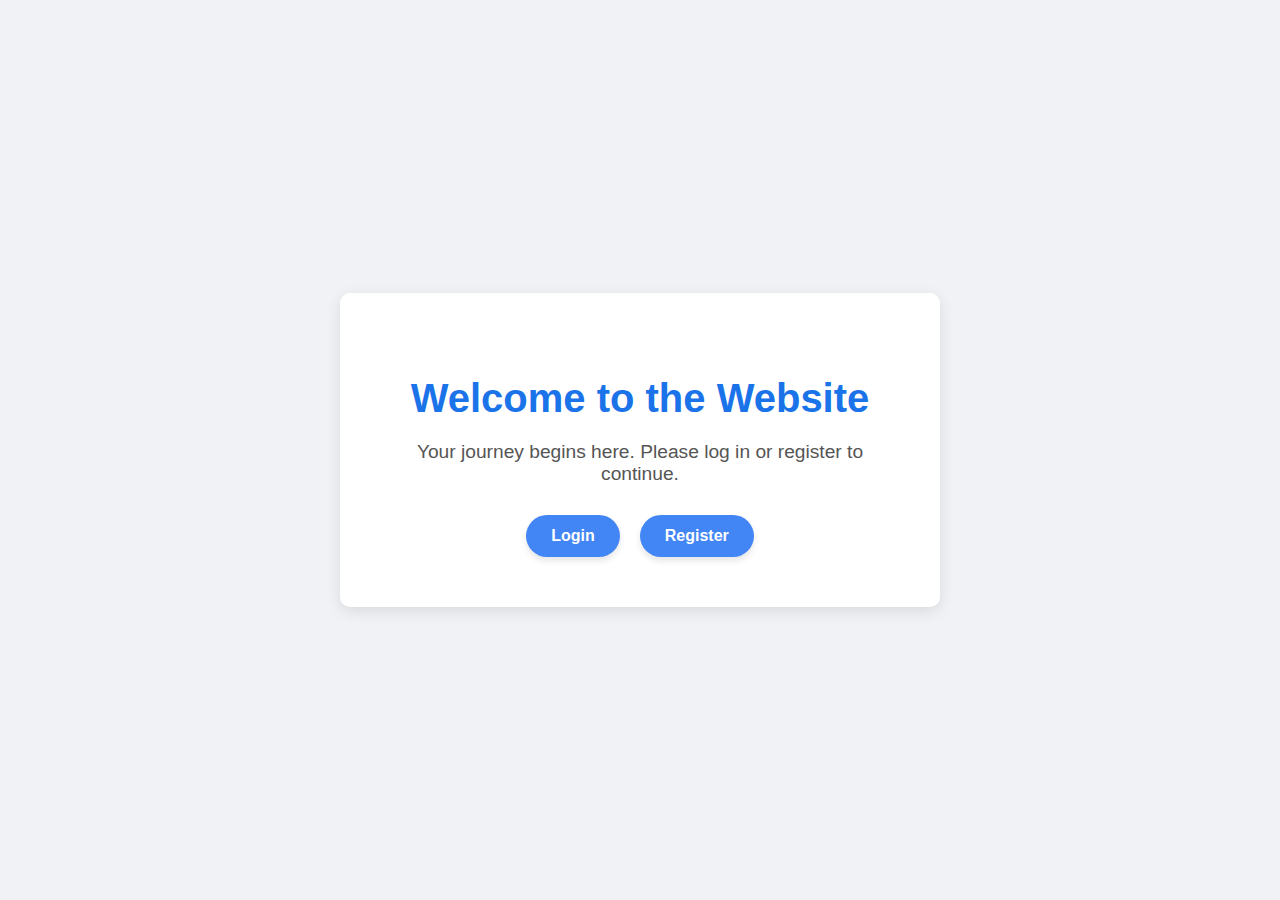
<file: index.html>
<!DOCTYPE html>
<html>
<head>
    <title>Welcome to Website</title>
    <style>
        body {
            font-family: 'Segoe UI', Tahoma, Geneva, Verdana, sans-serif;
            background-color: #f0f2f5;
            display: flex;
            justify-content: center;
            align-items: center;
            height: 100vh;
            margin: 0;
            color: #333;
        }

        .container {
            background-color: #ffffff;
            padding: 50px;
            border-radius: 10px;
            box-shadow: 0 4px 15px rgba(0, 0, 0, 0.1);
            text-align: center;
            max-width: 500px;
        }

        h2 {
            font-size: 2.5em;
            color: #1a73e8;
            margin-bottom: 20px;
        }

        p {
            font-size: 1.2em;
            color: #555;
            margin-bottom: 30px;
        }

        .button-group {
            display: flex;
            justify-content: center;
            gap: 20px;
        }

        .button-group a {
            text-decoration: none;
            color: #fff;
            background-color: #4285f4;
            padding: 12px 25px;
            border-radius: 50px;
            font-size: 1em;
            font-weight: bold;
            transition: background-color 0.3s ease, transform 0.2s ease;
            box-shadow: 0 4px 6px rgba(0, 0, 0, 0.1);
        }

        .button-group a:hover {
            background-color: #357ae8;
            transform: translateY(-2px);
        }
    </style>
</head>
<body>
    <div class="container">
        <h2>Welcome to the Website</h2>
        <p>Your journey begins here. Please log in or register to continue.</p>
        <div class="button-group">
            <a href="login.html">Login</a>
            <a href="register.html">Register</a>
        </div>
    </div>
</body>
</html>
</file>
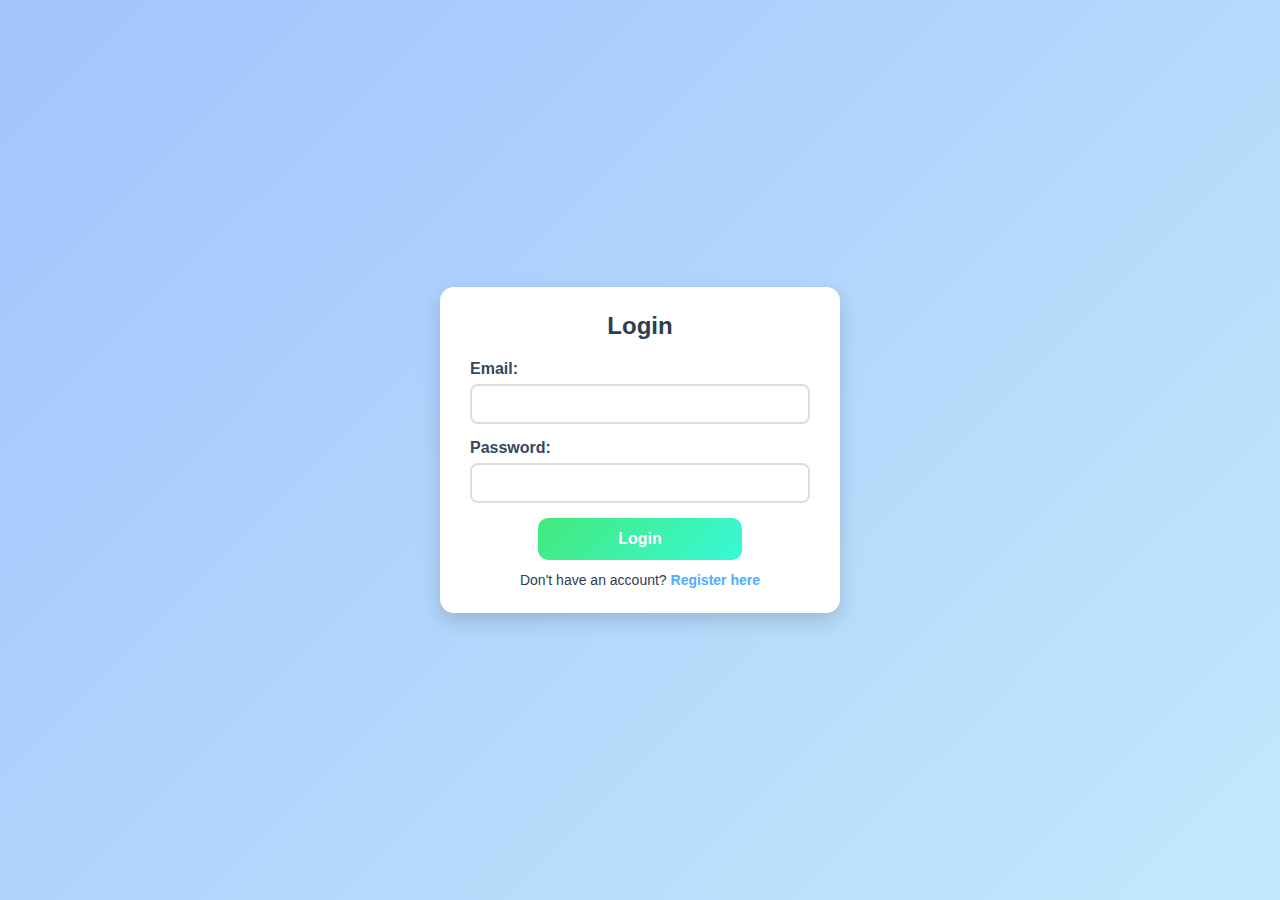
<file: login.html>
<!DOCTYPE html>
<html lang="en">
<head>
  <meta charset="UTF-8">
  <meta name="viewport" content="width=device-width, initial-scale=1.0">
  <title>Login</title>
  <style>
    * { margin: 0; padding: 0; box-sizing: border-box; }
    body {
      font-family: "Segoe UI", Tahoma, Geneva, Verdana, sans-serif;
      background: linear-gradient(135deg, #a1c4fd, #c2e9fb); /* soft blue gradient */
      display: flex;
      justify-content: center;
      align-items: center;
      min-height: 100vh;
      padding: 20px;
    }
    form {
      background: #fff;
      padding: 25px 30px;
      border-radius: 14px;
      box-shadow: 0 8px 20px rgba(0,0,0,0.15);
      max-width: 400px;
      width: 100%;
      animation: fadeIn 0.8s ease-in-out;
    }
    h2 {
      text-align: center;
      margin-bottom: 20px;
      color: #2c3e50;
    }
    form div { margin-bottom: 15px; }
    label {
      display: block;
      margin-bottom: 6px;
      font-weight: bold;
      color: #34495e;
    }
    input {
      width: 100%;
      padding: 10px;
      border: 2px solid #ddd;
      border-radius: 8px;
      font-size: 14px;
      outline: none;
      transition: border-color 0.3s ease, box-shadow 0.3s ease;
    }
    input:focus {
      border-color: #4facfe;
      box-shadow: 0 0 6px rgba(79, 172, 254, 0.4);
    }
    /* Shorter button */
    button {
      display: block;
      width: 60%;
      margin: 0 auto;
      padding: 12px;
      border: none;
      border-radius: 10px;
      background: linear-gradient(135deg, #43e97b, #38f9d7); /* green-teal gradient */
      font-size: 16px;
      font-weight: bold;
      color: #fff;
      cursor: pointer;
      transition: transform 0.2s ease, box-shadow 0.3s ease;
    }
    button:hover {
      transform: scale(1.05);
      box-shadow: 0 6px 14px rgba(67, 233, 123, 0.4);
    }
    p {
      margin-top: 12px;
      text-align: center;
      font-size: 14px;
      color: #2c3e50;
    }
    a {
      color: #4facfe;
      font-weight: bold;
      text-decoration: none;
    }
    a:hover { text-decoration: underline; }
    @keyframes fadeIn {
      from { opacity: 0; transform: translateY(20px); }
      to { opacity: 1; transform: translateY(0); }
    }
  </style>
</head>
<body>
  <form action="login" method="post">
    <h2>Login</h2>
    <div>
      <label for="username">Email:</label>
      <input type="text" id="username" name="username" required>
    </div>
    <div>
      <label for="password">Password:</label>
      <input type="password" id="password" name="password" required>
    </div>
    <button type="submit">Login</button>
    <p>Don't have an account? <a href="register.html">Register here</a></p>
  </form>
</body>
</html>
</file>
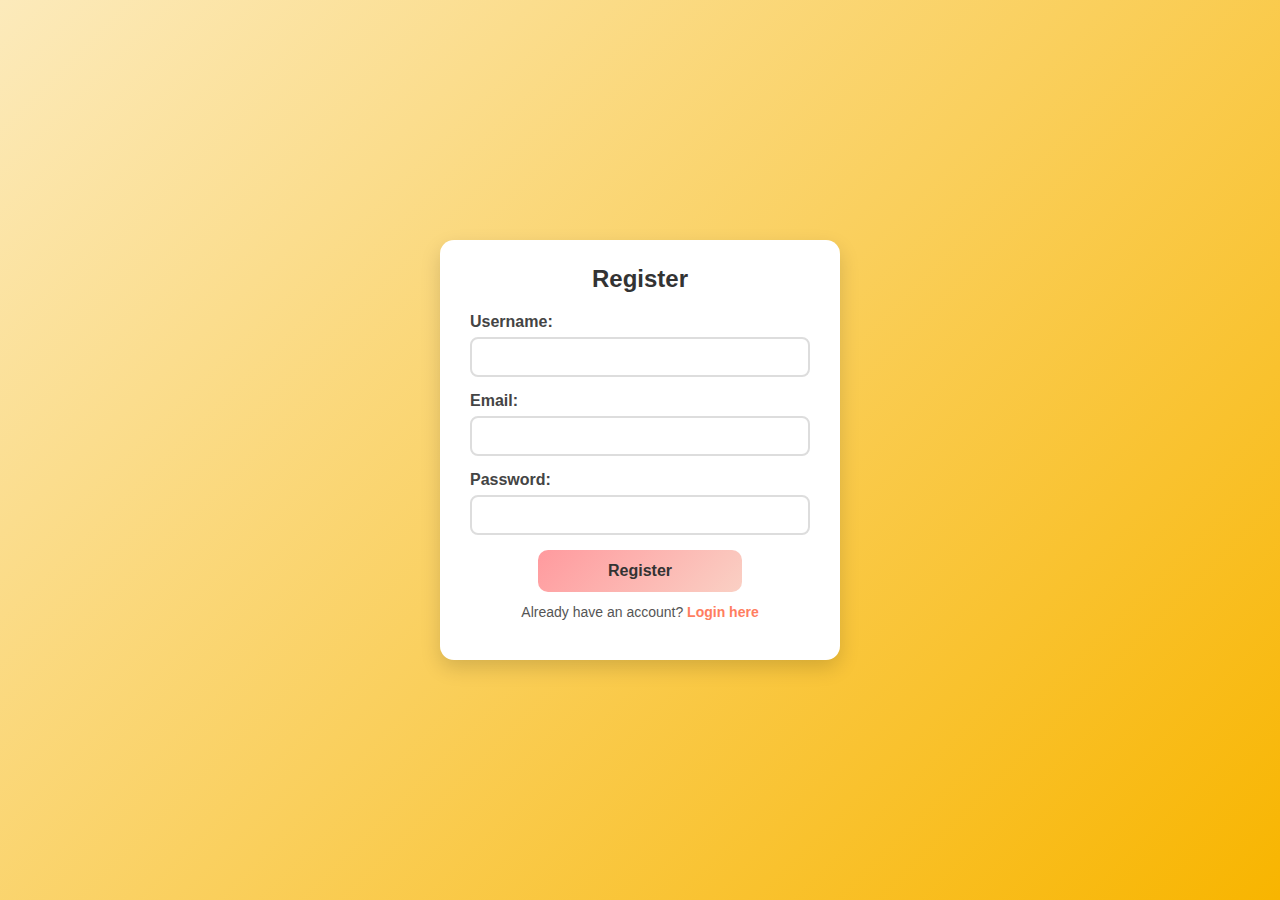
<file: register.html>
<!DOCTYPE html>
<html lang="en">
<head>
  <meta charset="UTF-8">
  <meta name="viewport" content="width=device-width, initial-scale=1.0">
  <title>Registration</title>
  <style>
    * { margin: 0; padding: 0; box-sizing: border-box; }
    body {
      font-family: "Segoe UI", Tahoma, Geneva, Verdana, sans-serif;
      background: linear-gradient(135deg, #fceabb, #f8b500);
      display: flex;
      justify-content: center;
      align-items: center;
      min-height: 100vh;
      padding: 20px;
    }
    form {
      background: #fff;
      padding: 25px 30px;
      border-radius: 14px;
      box-shadow: 0 8px 20px rgba(0,0,0,0.15);
      max-width: 400px;
      width: 100%;
      animation: fadeIn 0.8s ease-in-out;
    }
    h2 {
      text-align: center;
      margin-bottom: 20px;
      color: #333;
    }
    form div { margin-bottom: 15px; }
    label {
      display: block;
      margin-bottom: 6px;
      font-weight: bold;
      color: #444;
    }
    input {
      width: 100%;
      padding: 10px;
      border: 2px solid #ddd;
      border-radius: 8px;
      font-size: 14px;
      outline: none;
      transition: border-color 0.3s ease, box-shadow 0.3s ease;
    }
    input:focus {
      border-color: #f8b500;
      box-shadow: 0 0 6px rgba(248, 181, 0, 0.4);
    }
    /* Shorter button */
    button {
      display: block;
      width: 60%;              /* reduced length */
      margin: 0 auto;          /* center it */
      padding: 12px;
      border: none;
      border-radius: 10px;
      background: linear-gradient(135deg, #ff9a9e, #fad0c4);
      font-size: 16px;
      font-weight: bold;
      color: #333;
      cursor: pointer;
      transition: transform 0.2s ease, box-shadow 0.3s ease;
    }
    button:hover {
      transform: scale(1.05);
      box-shadow: 0 6px 14px rgba(255, 154, 158, 0.4);
    }
    p {
      margin-top: 12px;
      text-align: center;
      font-size: 14px;
      color: #555;
    }
    a {
      color: #ff7e5f;
      font-weight: bold;
      text-decoration: none;
    }
    a:hover { text-decoration: underline; }
    @keyframes fadeIn {
      from { opacity: 0; transform: translateY(20px); }
      to { opacity: 1; transform: translateY(0); }
    }
  </style>
</head>
<body>
  <form action="register" method="post">
    <h2>Register</h2>
    <div>
      <label for="username">Username:</label>
      <input type="text" id="username" name="username" required>
    </div>
    <div>
      <label for="email">Email:</label>
      <input type="email" id="email" name="email" required>
    </div>
    <div>
      <label for="password">Password:</label>
      <input type="password" id="password" name="password" required>
    </div>
    <div>
      <button type="submit">Register</button>
      <p>Already have an account? <a href="login.html">Login here</a></p>
    </div>
  </form>
</body>
</html>
</file>
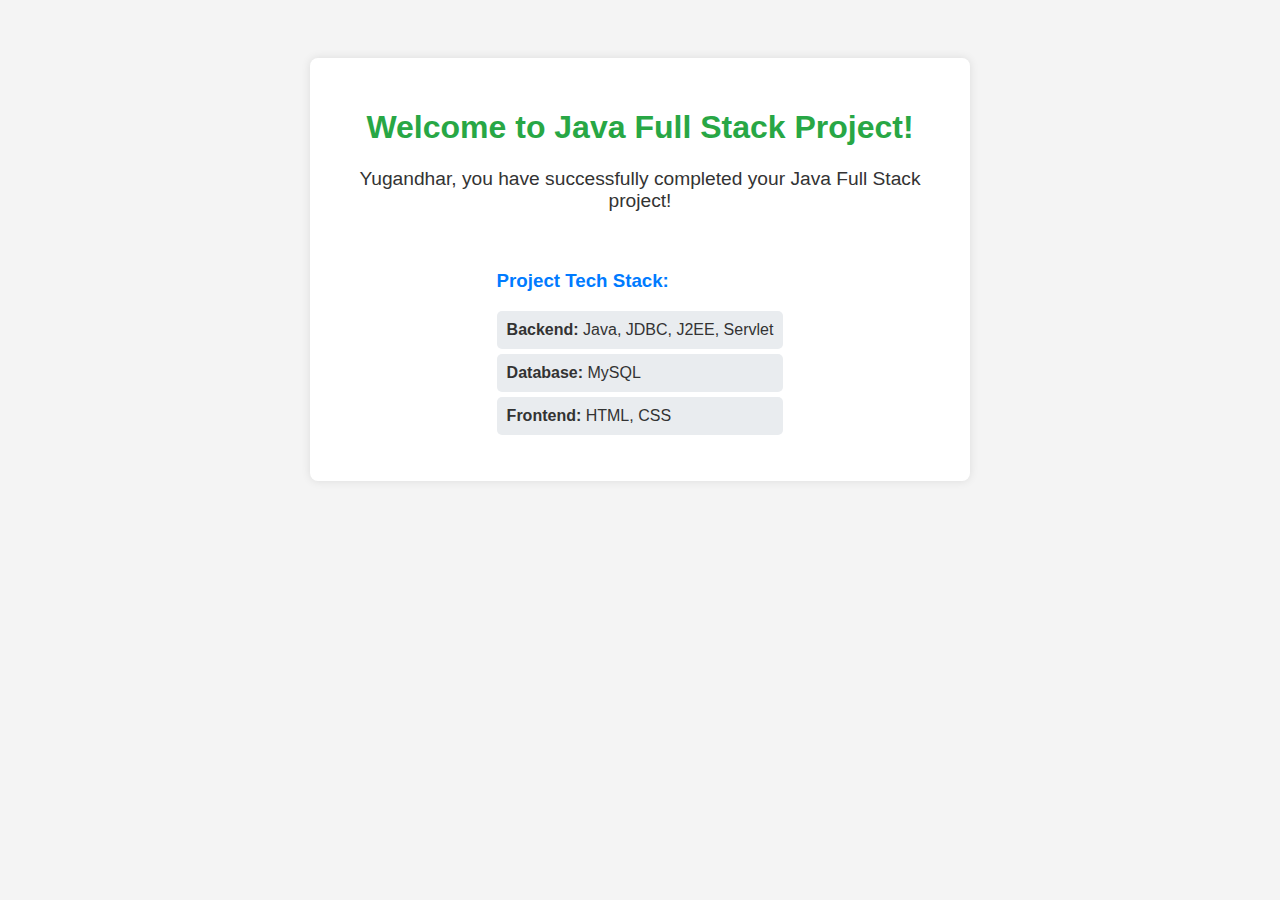
<file: WelcomePage.html>
<!DOCTYPE html>
<html lang="en">
<head>
    <meta charset="UTF-8">
    <meta name="viewport" content="width=device-width, initial-scale=1.0">
    <title>Welcome</title>
    <style>
        body {
            font-family: Arial, sans-serif;
            background-color: #f4f4f4;
            color: #333;
            text-align: center;
            padding: 50px;
        }
        .container {
            background-color: #fff;
            padding: 30px;
            border-radius: 8px;
            box-shadow: 0 0 10px rgba(0, 0, 0, 0.1);
            max-width: 600px;
            margin: auto;
        }
        h1 {
            color: #28a745;
        }
        p {
            font-size: 1.2em;
        }
        .tech-stack {
            margin-top: 20px;
            text-align: left;
            display: inline-block;
        }
        .tech-stack h3 {
            color: #007bff;
        }
        .tech-stack ul {
            list-style-type: none;
            padding: 0;
        }
        .tech-stack li {
            background: #e9ecef;
            margin: 5px 0;
            padding: 10px;
            border-radius: 5px;
        }
    </style>
</head>
<body>
    <div class="container">
        <h1>Welcome to Java Full Stack Project!</h1>
        <p>Yugandhar, you have successfully completed your Java Full Stack project!</p>
        <div class="tech-stack">
            <h3>Project Tech Stack:</h3>
            <ul>
                <li><strong>Backend:</strong> Java, JDBC, J2EE, Servlet</li>
                <li><strong>Database:</strong> MySQL</li>
                <li><strong>Frontend:</strong> HTML, CSS</li>
            </ul>
        </div>
    </div>
</body>
</html>
</file>
